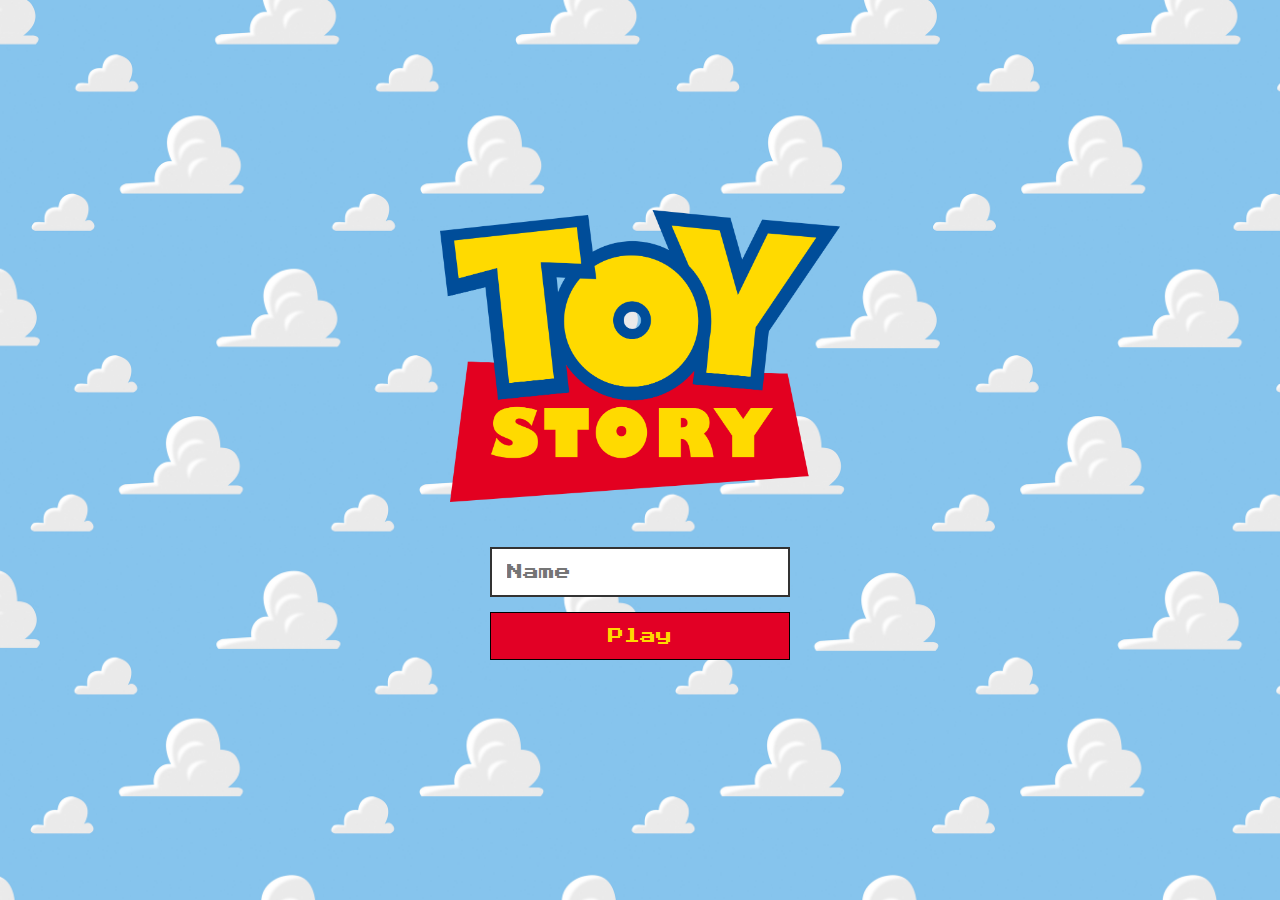
<file: index.html>
<!DOCTYPE html>
<html lang="en">
<head>
    <meta charset="UTF-8">
    <meta name="viewport" content="width=device-width, initial-scale=1.0">

    <link rel="stylesheet" href="./css/reset.css">
    <link rel="stylesheet" href="./css/login.css">

    <script defer src="./js/login.js"></script>
    <link rel="shortcut icon" href="./images/logo.png" type="image/x-icon">
    <title>Memory Game</title>
</head>
<body>

    <form class="login-form">

        <div class="login__header">
            <img src="./images/logo.png" alt="toy story icon">
        </div>

        <input type="text"  placeholder="Name" class="login__input">
        <button type="submit" class="login__button" disabled >Play</button>

    </form>

</body>
</html>
</file>
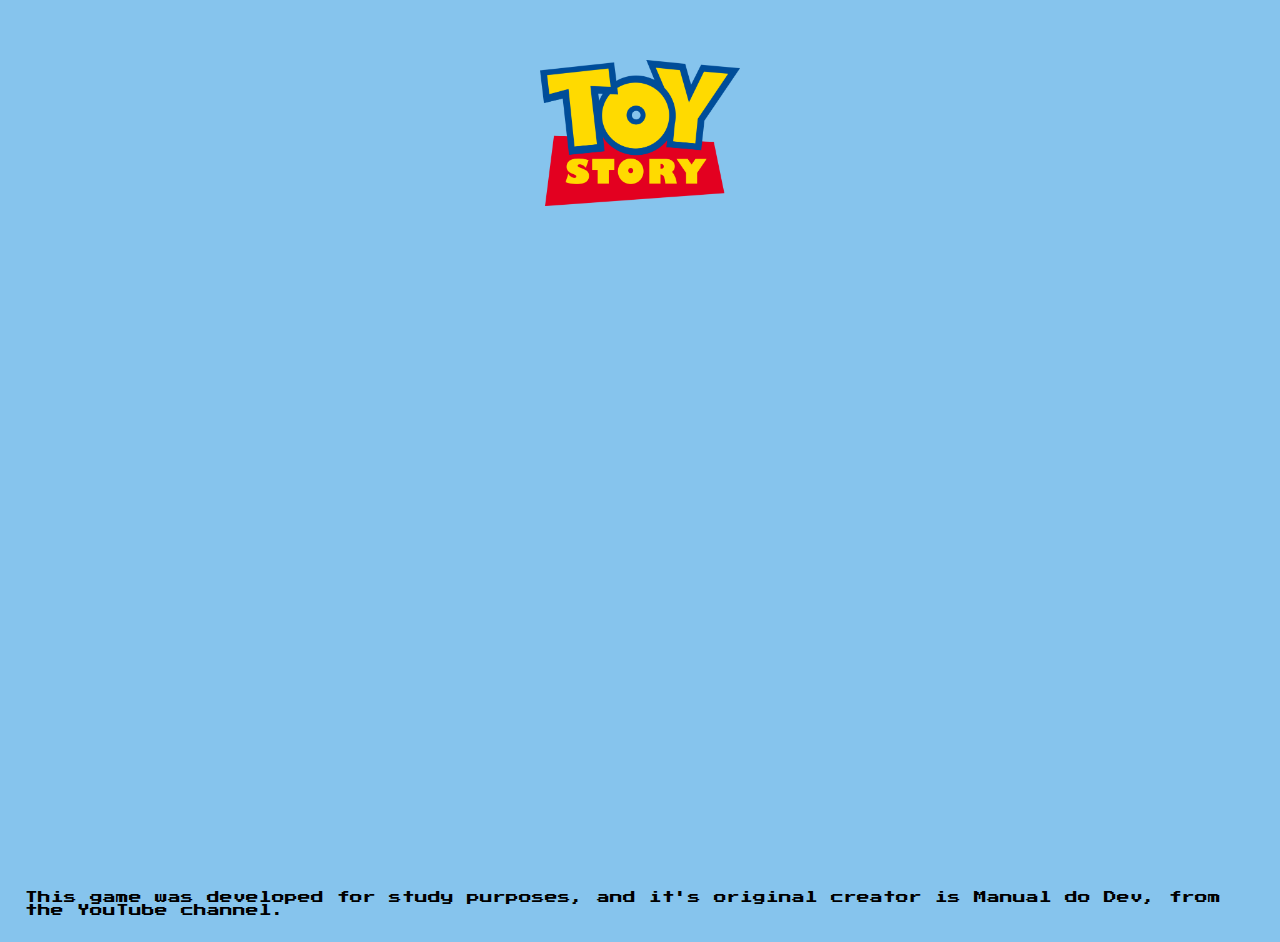
<file: intro.html>
<!DOCTYPE html>
<html lang="en">
<head>
    <meta charset="UTF-8">
    <meta name="viewport" content="width=device-width, initial-scale=1.0">

    <link rel="stylesheet" href="./css/reset.css">
    <link rel="stylesheet" href="./css/intro.css">
    <link rel="shortcut icon" href="./images/logo.png" type="image/x-icon">

    <title>Memory Game</title>
</head>
<body>
    <header>
        <div class="logo_intro">
            <img src="./images/logo.png" alt="toy story icon">
        </div>
    </header>
    
    <footer>
        <span>This game was developed for study purposes, and it's original creator is Manual do Dev, from the YouTube channel.</span>
    </footer>
    
    <script>
        setTimeout(function() {
            window.location.href = 'index.html';
        }, 6000);
    </script>
</body>
</html>
</file>
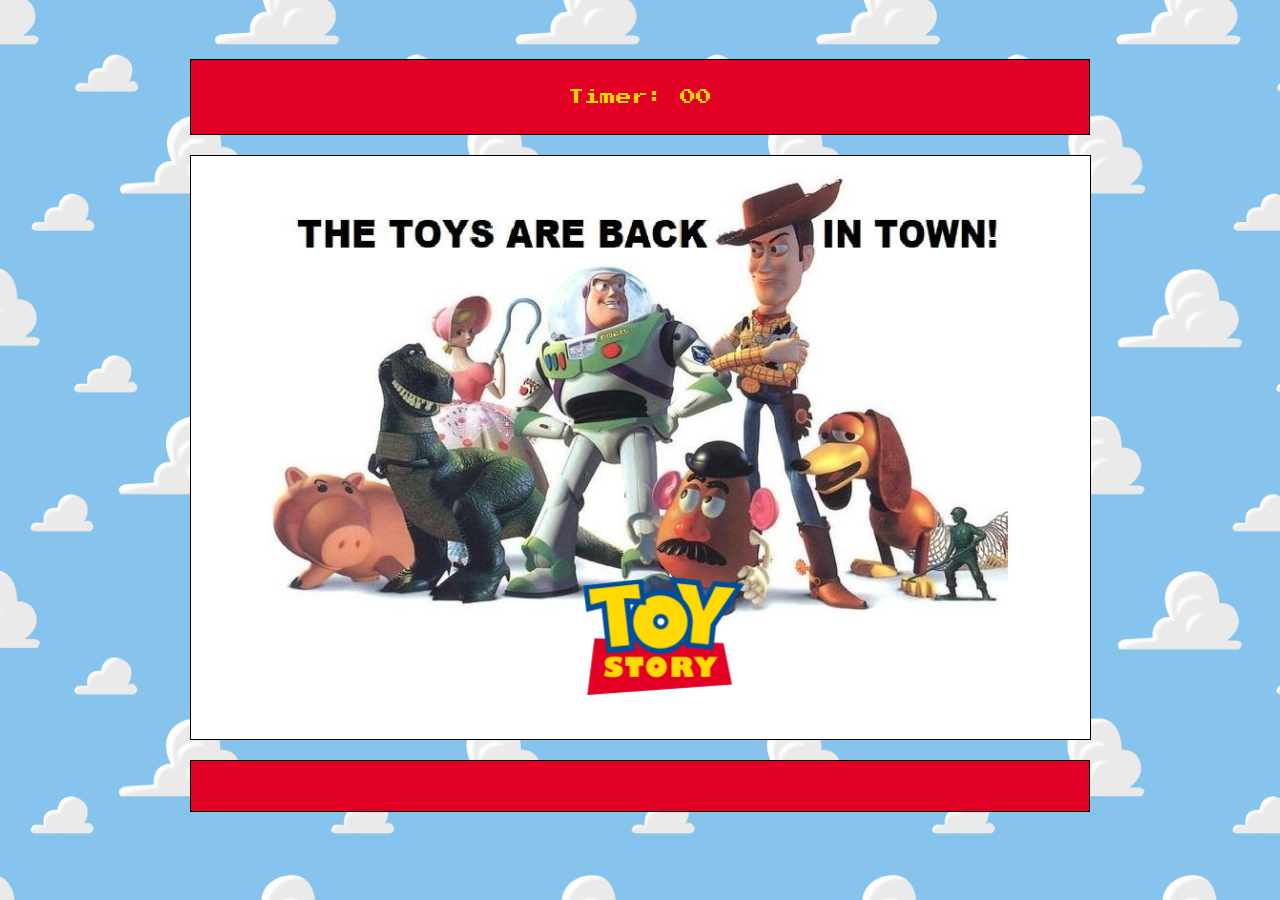
<file: pages/end.html>
<!DOCTYPE html>

<html lang="en">

<head>
    <meta charset="UTF-8">
    <meta name="viewport" content="width=device-width, initial-scale=1.0">

    <link rel="stylesheet" href="../css/reset.css">
    <link rel="stylesheet" href="../css/end.css">

    <script defer src="../js/game.js"></script>
    <link rel="shortcut icon" href="../images/logo.png" type="image/x-icon">
    <title>Memory Game</title>
</head>

<body>
    <main>
        <header>
            <span class="player"></span>
            <span>Timer: <span class="timer">00</span></span>
        </header>

        <div class="end">
            <img src="../images/end_2.png" alt="toy story icon">
        </div>

        <footer>
            <span>
                <script>
                    "alert(`Parabéns, ${spanPlayer.innerHTML}! Seu tempo foi de ${timer.innerHTML} segundos!`);"
                </script>
            </span>
        </footer>
    </main>
</body>

</html>
</file>
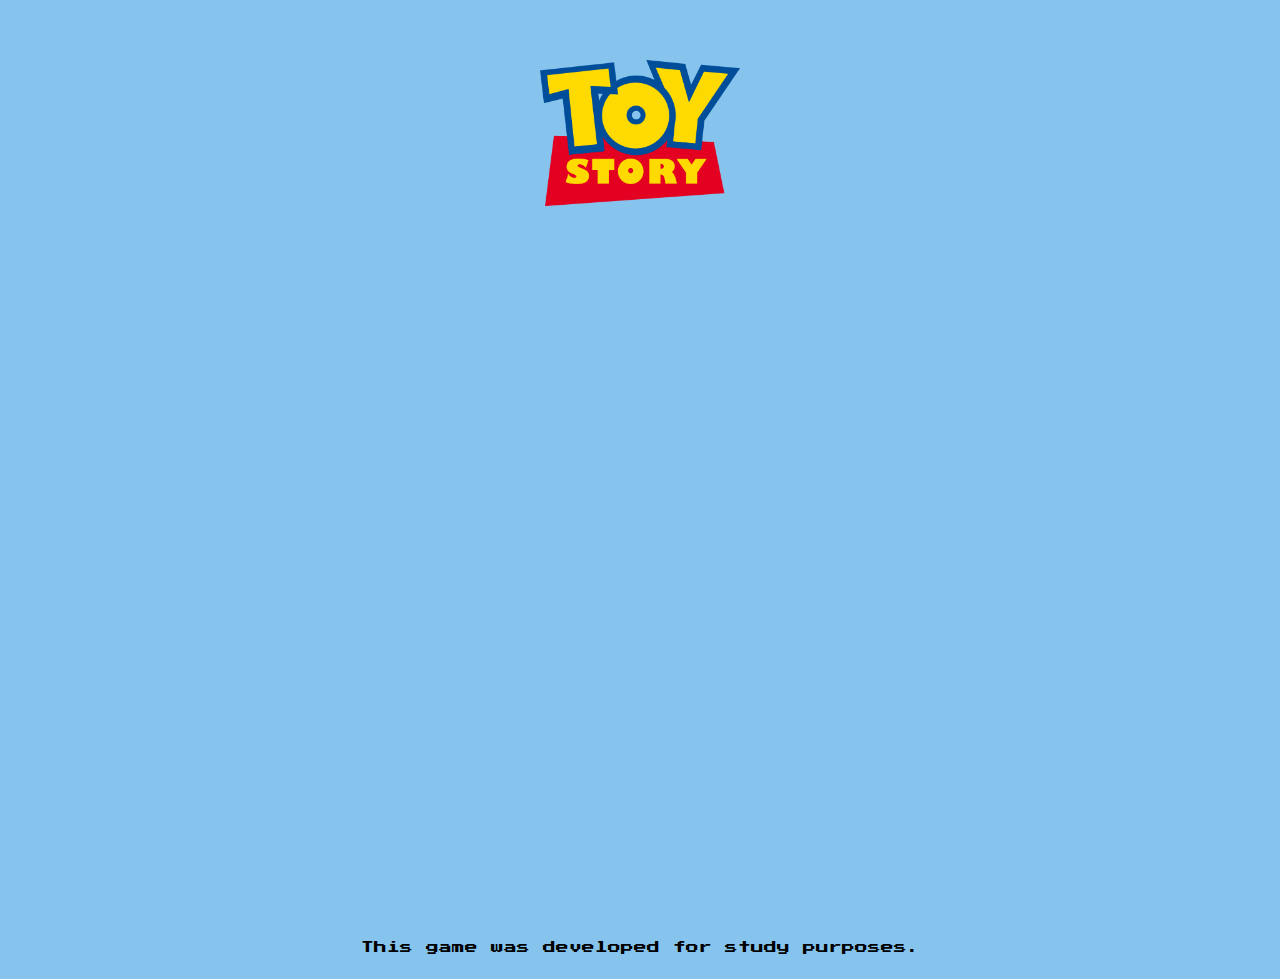
<file: pages/end_2.html>
<!DOCTYPE html>

<html lang="en">

<head>
    <meta charset="UTF-8">
    <meta name="viewport" content="width=device-width, initial-scale=1.0">

    <link rel="stylesheet" href="../css/reset.css">
    <link rel="stylesheet" href="../css/end_2.css">
    <link rel="shortcut icon" href="../images/logo.png" type="image/x-icon">

    <title>Memory Game</title>
</head>

<body>
    <header>
        <div class="logo_intro">
            <img src="../images/logo.png" alt="toy story icon">
        </div>
    </header>
    
    <footer>
        <span>This game was developed for study purposes.</span>
    </footer>
</body>

</html>
</file>
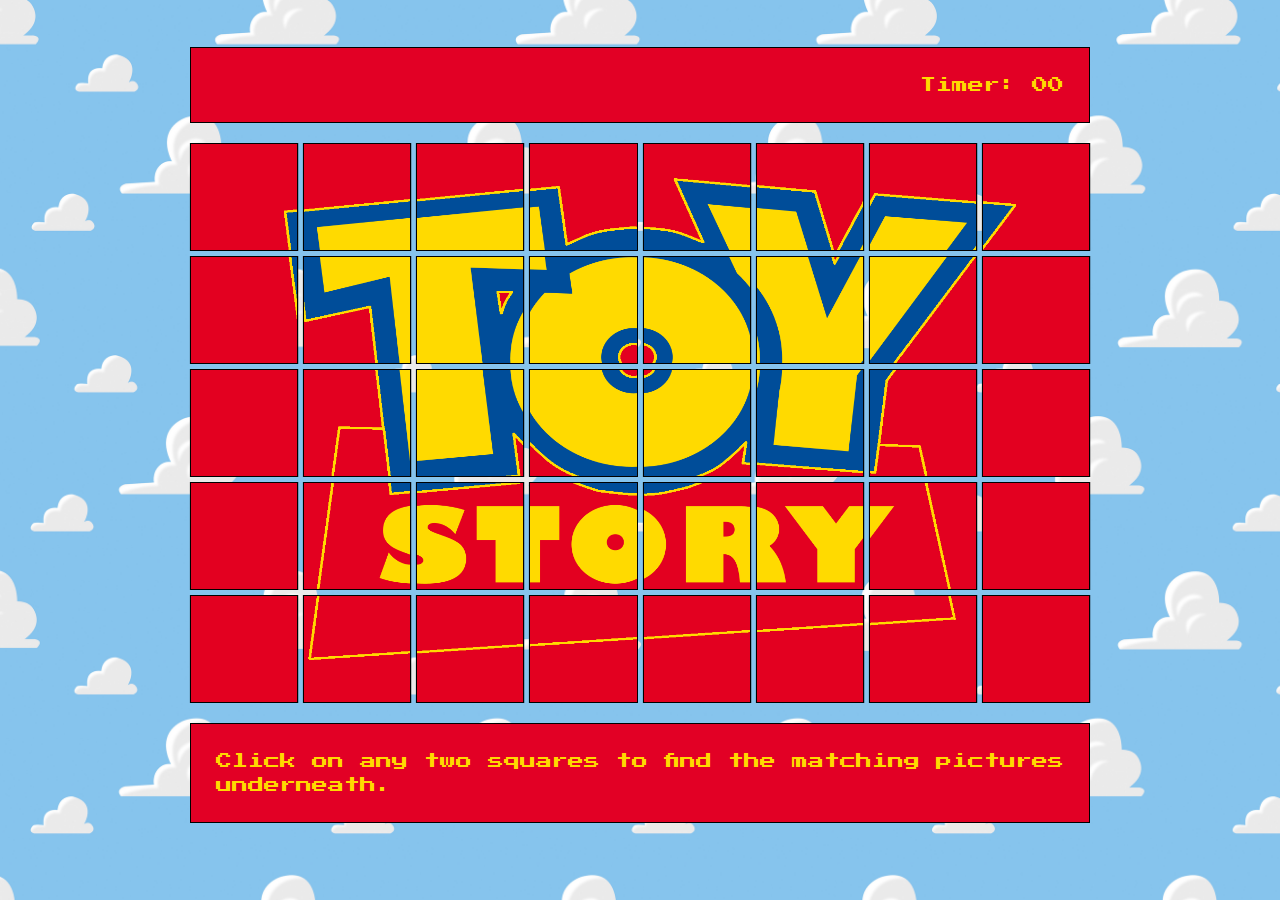
<file: pages/game.html>
<!DOCTYPE html>

<html lang="en">

<head>
    <meta charset="UTF-8">
    <meta name="viewport" content="width=device-width, initial-scale=1.0">

    <link rel="stylesheet" href="../css/reset.css">
    <link rel="stylesheet" href="../css/game.css">

    <script defer src="../js/game.js"></script>
    <link rel="shortcut icon" href="../images/logo.png" type="image/x-icon">
    <title>Memory Game</title>
</head>

<body>
    <main>
        <header>
            <span class="player"></span>
            <span>Timer: <span class="timer">00</span></span>
        </header>

        <div class="grid"></div>

        <footer>
            <span>Click on any two squares to find the matching pictures underneath.</span>
        </footer>
    </main>
</body>

</html>
</file>
<file: css/login.css>
body {
    display: flex;
    flex-direction: column;
    width: 100%;
    background-image: url('../images/bg.png');
    background-size: cover;
    min-height: 100vh;
    align-items: center;
    justify-content: center;
    padding: 20px 20px 50px;
}

.login-form {
    align-items: center;
    display: flex;
    flex-direction: column;
    height: 90vh;
    justify-content: center;
}

.login__header {
    align-items: center;
    display: flex;
    flex-direction: column;
    justify-content: center;
    margin-bottom: 45px;
}

.login__header img {
    width: 400px;
}

.login__input {
    border: 2px solid #333;
    color: #333;
    font-size: 1em;
    margin-bottom: 15px;
    max-width: 300px;
    outline: none;
    padding: 15px;
    width: 100%;
}

.login__button {
    background-color: #e20025;
    color: #ffd900;
    cursor: pointer;
    font-size: 1em;
    max-width: 300px;
    padding: 15px;
    width: 100%;
    border: 1px solid black;
}

.login__button:disabled {
    background-color: #e20025;
    color: #ffd900;
    cursor: auto;
}
</file>
<file: css/intro.css>
.logo_intro {
    align-items: center;
    display: flex;
    flex-direction: column;
    justify-content: center;
    margin-bottom: 600px;
    padding: 60px;
}

.logo_intro img {
    width: 200px;
}

footer {
    display: flex;
    align-items: center;
    justify-content: center;
    flex-direction: column;
    font-size: 0.8em;
    width: 100%;
    padding: 25px;
}

body {
    background-color: #86c4ed;
}
</file>
<file: css/end.css>
body {
    display: flex;
    flex-direction: column;
    width: 100%;
    background-image: url('../images/bg_3.png');
    background-size: cover;
    min-height: 100vh;
    align-items: center;
    justify-content: center;
    padding: 20px 20px 50px;
}

header, footer {
    display: flex;
    align-items: center;
    justify-content: center;
    background-color: #e20025;
    color: #ffd900;
    font-size: 1em;
    line-height: 1.5;
    width: 100%;
    max-width: 900px;
    padding: 25px;
    margin: 0 0 20px;
    border: 1px solid black;
}

footer {
    margin: 20px 0 0;
}

.end {
    display: flex;
    width: 100%;
    max-width: 1000px;
    margin: 0px auto;
    border: 1px solid black;
}
</file>
<file: css/end_2.css>
.logo_intro {
    align-items: center;
    display: flex;
    flex-direction: column;
    justify-content: center;
    margin-bottom: 650px;
    padding: 60px;
}

.logo_intro img {
    width: 200px;
}

footer {
    display: flex;
    align-items: center;
    justify-content: center;
    flex-direction: column;
    font-size: 0.8em;
    width: 100%;
    padding: 25px;
}

body {
    background-color: #86c4ed;
}
</file>
<file: css/game.css>
body {
    display: flex;
    flex-direction: column;
    width: 100%;
    background-image: url('../images/bg.png');
    background-size: cover;
    min-height: 100vh;
    align-items: center;
    justify-content: center;
    padding: 20px 20px 50px;
}

header, footer {
    display: flex;
    align-items: center;
    justify-content: space-between;
    background-color: #e20025;
    color: #ffd900;
    font-size: 1em;
    line-height: 1.5;
    width: 100%;
    max-width: 900px;
    padding: 25px;
    margin: 0 0 20px;
    border: 1px solid black;
}

footer {
    margin: 20px 0 0;
}

.grid {
    display: grid;
    grid-template-columns: repeat(8, 1fr);
    gap: 5px;
    width: 100%;
    max-width: 900px;
    margin: 0px auto;
}

.card {
    aspect-ratio: 1/1;
    width: 100%;
    position: relative;
    transition: all 400ms ease;
    transform-style: preserve-3d;
}

.face {
    width: 100%;
    height: 100%;
    position: absolute;
    background-size: cover;
    background-position: center;
    border: 1px solid black;
}

.front {
    transform: rotateY(180deg);
}

.back {
    background-size: 800% 500%;
    background-image: url(../images/back.png);
    backface-visibility: hidden;
}

/* Linha 1 (Y: 0%) */
.piece-1  { background-position: 0% 0%; }
.piece-2  { background-position: 14.2857% 0%; }
.piece-3  { background-position: 28.5714% 0%; }
.piece-4  { background-position: 42.8571% 0%; }
.piece-5  { background-position: 57.1428% 0%; }
.piece-6  { background-position: 71.4285% 0%; }
.piece-7  { background-position: 85.7142% 0%; }
.piece-8  { background-position: 100% 0%; }

/* Linha 2 (Y: 25%) */
.piece-9  { background-position: 0% 25%; }
.piece-10 { background-position: 14.2857% 25%; }
.piece-11 { background-position: 28.5714% 25%; }
.piece-12 { background-position: 42.8571% 25%; }
.piece-13 { background-position: 57.1428% 25%; }
.piece-14 { background-position: 71.4285% 25%; }
.piece-15 { background-position: 85.7142% 25%; }
.piece-16 { background-position: 100% 25%; }

/* Linha 3 (Y: 50%) */
.piece-17 { background-position: 0% 50%; }
.piece-18 { background-position: 14.2857% 50%; }
.piece-19 { background-position: 28.5714% 50%; }
.piece-20 { background-position: 42.8571% 50%; }
.piece-21 { background-position: 57.1428% 50%; }
.piece-22 { background-position: 71.4285% 50%; }
.piece-23 { background-position: 85.7142% 50%; }
.piece-24 { background-position: 100% 50%; }

/* Linha 4 (Y: 75%) */
.piece-25 { background-position: 0% 75%; }
.piece-26 { background-position: 14.2857% 75%; }
.piece-27 { background-position: 28.5714% 75%; }
.piece-28 { background-position: 42.8571% 75%; }
.piece-29 { background-position: 57.1428% 75%; }
.piece-30 { background-position: 71.4285% 75%; }
.piece-31 { background-position: 85.7142% 75%; }
.piece-32 { background-position: 100% 75%; }

/* Linha 5 (Y: 100%) */
.piece-33 { background-position: 0% 100%; }
.piece-34 { background-position: 14.2857% 100%; }
.piece-35 { background-position: 28.5714% 100%; }
.piece-36 { background-position: 42.8571% 100%; }
.piece-37 { background-position: 57.1428% 100%; }
.piece-38 { background-position: 71.4285% 100%; }
.piece-39 { background-position: 85.7142% 100%; }
.piece-40 { background-position: 100% 100%; }

.reveal-card {
    transform: rotateY(180deg);
}

.disabled-card {
    opacity: 0;
}
</file>
